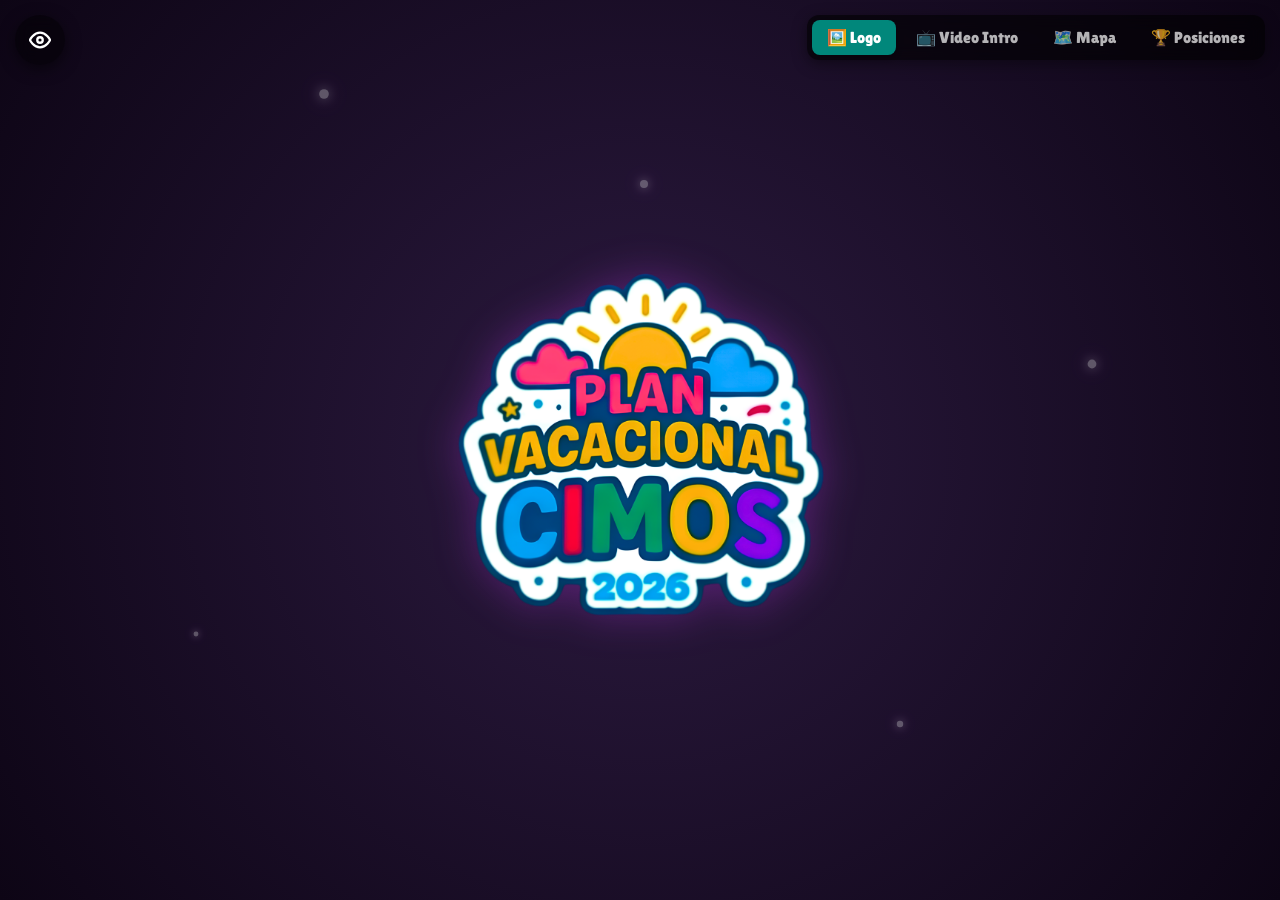
<file: logo.html>
<!DOCTYPE html>
<html lang="es">
<head>
    <meta charset="UTF-8">
    <meta name="viewport" content="width=device-width, initial-scale=1.0">
    <title>Logo - Plan Cimos 2026</title>
    <link rel="icon" href="assets/favicon.png" type="image/png">
    <link href="https://fonts.googleapis.com/css2?family=Lilita+One&display=swap" rel="stylesheet">
    <link rel="stylesheet" href="styles.css">
</head>
<body style="background: black; overflow: hidden;">

    <!-- BOTÓN FLOTANTE: Mostrar/Ocultar pestañas superiores -->
    <button id="btn-toggle-pestanas" class="btn-flotante" onclick="togglePestanas()" title="Mostrar / Ocultar pestañas" style="top: 15px; left: 15px;">
        <svg xmlns="http://www.w3.org/2000/svg" viewBox="0 0 24 24" fill="none" stroke="currentColor" stroke-width="2.5" stroke-linecap="round" stroke-linejoin="round">
            <path d="M1 12s4-8 11-8 11 8 11 8-4 8-11 8-11-8-11-8z"></path>
            <circle cx="12" cy="12" r="3"></circle>
        </svg>
    </button>

    <!-- BARRA SUPERIOR DE CONTROLES (Escenas) -->
    <div class="barra-controles-flotante">
        <div class="grupo-botones">
            <button id="btn-escena-logo" onclick="window.location.href='logo.html'" class="activo">🖼️ Logo</button>
            <button id="btn-escena-video" onclick="window.location.href='video.html'">📺 Video Intro</button>
            <button id="btn-escena-mapa" onclick="window.location.href='mapa.html'">🗺️ Mapa</button>
            <button id="btn-escena-leaderboard" onclick="window.location.href='index.html'">🏆 Posiciones</button>
        </div>
    </div>

    <!-- ESCENARIO PRINCIPAL -->
    <div id="escenario">

        <!-- Telón del Misterio -->
        <div id="telon" class="telon-oculto">
            <div class="telon-logo-pantalla">
                <img src="assets/logo.png" alt="Logo" class="telon-logo-img">
                <!-- Particulas decorativas -->
                <div class="telon-particula" style="--x:15%;--y:20%;--s:1.2;--d:0s"></div>
                <div class="telon-particula" style="--x:80%;--y:70%;--s:0.8;--d:1.5s"></div>
                <div class="telon-particula" style="--x:60%;--y:10%;--s:1;--d:0.8s"></div>
                <div class="telon-particula" style="--x:30%;--y:85%;--s:0.6;--d:2s"></div>
                <div class="telon-particula" style="--x:90%;--y:30%;--s:1.1;--d:0.3s"></div>
            </div>
        </div>

        <div class="telon-logo-pantalla" style="position: absolute; top: 0; left: 0; width: 100%; height: 100%; pointer-events: none;">
            <img src="assets/logo.png" alt="Logo" class="telon-logo-img">
            <!-- Particulas decorativas -->
            <div class="telon-particula" style="--x:25%;--y:10%;--s:1.2;--d:0s"></div>
            <div class="telon-particula" style="--x:70%;--y:80%;--s:0.8;--d:1.5s"></div>
            <div class="telon-particula" style="--x:50%;--y:20%;--s:1;--d:0.8s"></div>
            <div class="telon-particula" style="--x:15%;--y:70%;--s:0.6;--d:2s"></div>
            <div class="telon-particula" style="--x:85%;--y:40%;--s:1.1;--d:0.3s"></div>
        </div>
    </div>

    <script>
        function togglePestanas() {
            const barra = document.querySelector('.barra-controles-flotante');
            if (barra) {
                const oculta = barra.style.display === 'none';
                barra.style.display = oculta ? '' : 'none';
            }
        }
    </script>
</body>
</html>
</file>
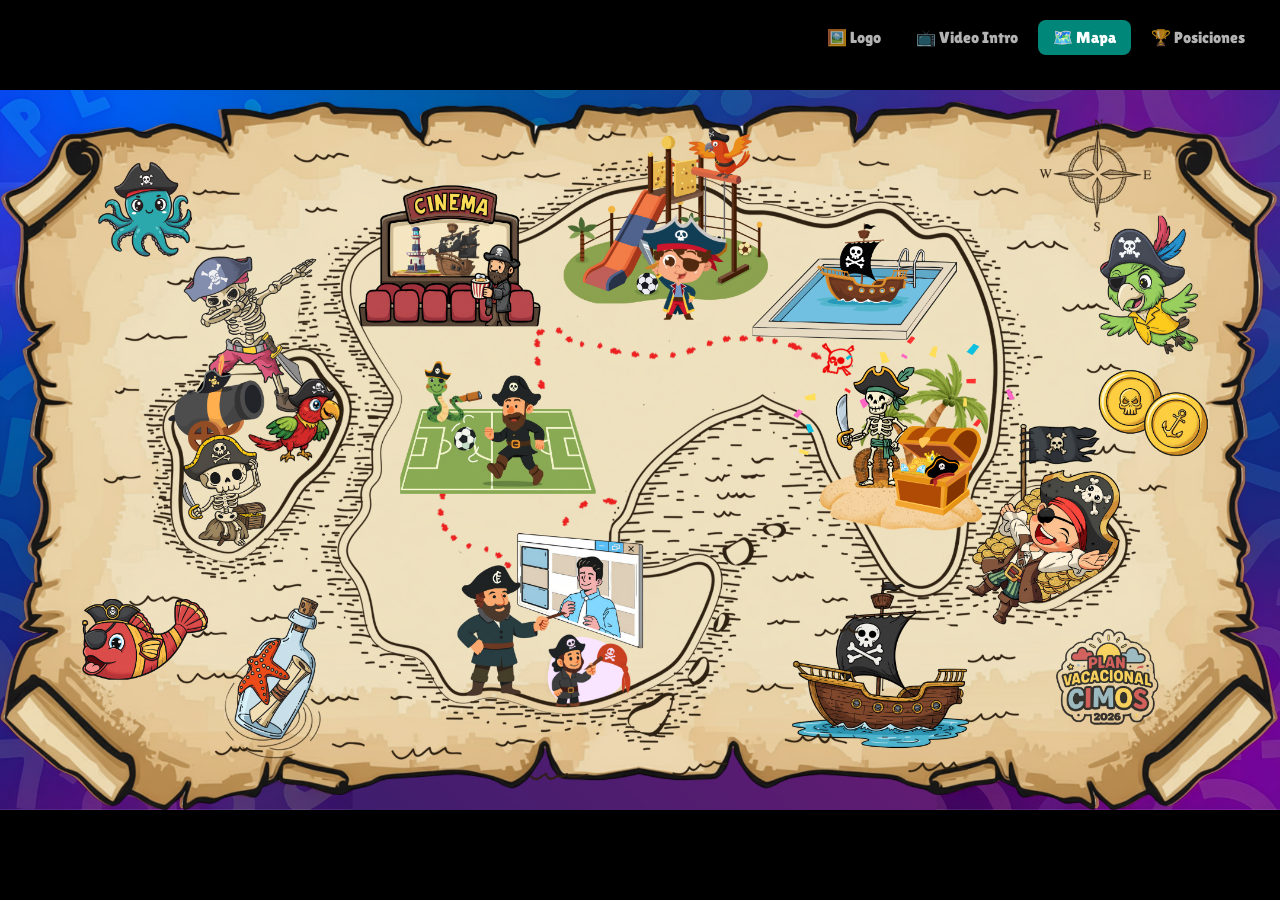
<file: mapa.html>
<!DOCTYPE html>
<html lang="es">
<head>
    <meta charset="UTF-8">
    <meta name="viewport" content="width=device-width, initial-scale=1.0">
    <title>Mapa - Plan Cimos 2026</title>
    <link rel="icon" href="assets/favicon.png" type="image/png">
    <link href="https://fonts.googleapis.com/css2?family=Lilita+One&display=swap" rel="stylesheet">
    <link rel="stylesheet" href="styles.css">
</head>
<body style="background: black; overflow: hidden;">

    <!-- BARRA SUPERIOR DE CONTROLES (Escenas) -->
    <div class="barra-controles-flotante">
        <div class="grupo-botones">
            <button id="btn-escena-logo" onclick="window.location.href='logo.html'">🖼️ Logo</button>
            <button id="btn-escena-video" onclick="window.location.href='video.html'">📺 Video Intro</button>
            <button id="btn-escena-mapa" onclick="window.location.href='mapa.html'" class="activo">🗺️ Mapa</button>
            <button id="btn-escena-leaderboard" onclick="window.location.href='index.html'">🏆 Posiciones</button>
        </div>
    </div>

    <!-- ESCENARIO PRINCIPAL -->
    <div id="escenario">

        <!-- Telón del Misterio -->
        <div id="telon" class="telon-oculto">
            <div class="telon-logo-pantalla">
                <img src="assets/logo.png" alt="Logo" class="telon-logo-img">
                <!-- Particulas decorativas -->
                <div class="telon-particula" style="--x:15%;--y:20%;--s:1.2;--d:0s"></div>
                <div class="telon-particula" style="--x:80%;--y:70%;--s:0.8;--d:1.5s"></div>
                <div class="telon-particula" style="--x:60%;--y:10%;--s:1;--d:0.8s"></div>
                <div class="telon-particula" style="--x:30%;--y:85%;--s:0.6;--d:2s"></div>
                <div class="telon-particula" style="--x:90%;--y:30%;--s:1.1;--d:0.3s"></div>
            </div>
        </div>

        <div id="escena-mapa" class="escena" style="background: black; position: absolute; top: 0; left: 0; width: 100%; height: 100%;">
            <img src="assets/mapa-completo.png" alt="Mapa" style="width: 100%; height: 100%; object-fit: contain;">
        </div>
    </div>

    <script src="functions.js"></script>
</body>
</html>
</file>
<file: styles.css>
/* =============================================
   ESTILOS GENERALES
   ============================================= */
body {
    margin: 0;
    font-family: 'Lilita One', cursive;
    display: flex;
    height: 100vh;
    background-color: #222;
    color: #333;
    overflow: hidden;
    user-select: none; /* Evita que se seleccione como texto al dar clics rápidos */
}

/* =============================================
   BOTONES FLOTANTES (Panel y Animar)
   ============================================= */
.btn-flotante {
    position: fixed;
    left: 15px;
    z-index: 200;
    width: 50px;
    height: 50px;
    border-radius: 50%;
    border: none;
    background: rgba(0, 0, 0, 0.45);
    backdrop-filter: blur(8px);
    color: white;
    cursor: pointer;
    box-shadow: 0 4px 15px rgba(0, 0, 0, 0.5);
    transition: background 0.2s, transform 0.2s;
    display: flex;
    align-items: center;
    justify-content: center;
    padding: 0;
}
.btn-flotante svg { width: 22px; height: 22px; }
.btn-flotante:hover  { background: rgba(0, 0, 0, 0.7); transform: scale(1.1); }
.btn-flotante:active { transform: scale(0.92); }

#btn-toggle-panel      { top: 15px; }
#btn-animar-flotante   { bottom: 75px; left: 15px; background: rgba(90, 30, 140, 0.7); }
#btn-animar-flotante:hover { background: rgba(90, 30, 140, 0.95); }

#btn-animar-lineal     { bottom: 135px; left: 15px; background: rgba(30, 140, 90, 0.7); }
#btn-animar-lineal:hover   { background: rgba(30, 140, 90, 0.95); }

#btn-animar-podio      { bottom: 75px; left: 15px; background: rgba(220, 100, 30, 0.7); }
#btn-animar-podio:hover { background: rgba(220, 100, 30, 0.95); }

/* =============================================
   PANEL DE CONTROL
   ============================================= */
#panel-control {
    position: fixed;
    top: 0;
    left: 0;
    height: 100vh;
    width: 340px;
    background-color: #f4f4f9;
    padding: 20px;
    box-sizing: border-box;
    box-shadow: 4px 0 25px rgba(0, 0, 0, 0.6);
    overflow-y: auto;
    z-index: 100;
    display: flex;
    flex-direction: column;
    gap: 12px;
    transition: transform 0.4s cubic-bezier(0.4, 0, 0.2, 1), opacity 0.4s ease;
}

#panel-control.panel-oculto {
    transform: translateX(-100%);
    opacity: 0;
    pointer-events: none;
}

#panel-control h2 {
    margin: 0 0 4px 0;
    color: #333;
    font-size: 22px;
    padding-left: 58px; /* espacio para el botón ⚙️ */
}

/* Botones de acción del panel */
.btn-agregar,
.btn-reiniciar {
    border: none;
    padding: 10px 14px;
    border-radius: 8px;
    font-family: 'Lilita One', cursive;
    font-size: 15px;
    cursor: pointer;
    transition: transform 0.1s;
    display: flex;
    align-items: center;
    justify-content: center;
    gap: 8px;
    width: 100%;
}
.btn-agregar {
    background-color: #4CAF50;
    color: white;
    box-shadow: 0 4px 0 #2E7D32;
}
.btn-agregar:active { transform: translateY(4px); box-shadow: 0 0 0 #2E7D32; }

.btn-reiniciar {
    background-color: #ff9800;
    color: white;
    box-shadow: 0 4px 0 #e65100;
}
.btn-reiniciar:active { transform: translateY(4px); box-shadow: 0 0 0 #e65100; }

/* ---- Tarjeta de cada equipo ---- */
.control-equipo {
    background: white;
    padding: 12px;
    border-radius: 12px;
    box-shadow: 0 2px 8px rgba(0, 0, 0, 0.1);
    border-left: 5px solid #ccc;
    display: flex;
    flex-direction: column;
    gap: 8px;
}

/* Fila 1: nombre + colores */
.control-fila {
    display: flex;
    align-items: center;
    gap: 8px;
}
.control-equipo input[type="text"] {
    flex: 1;
    padding: 7px 8px;
    border: 2px solid #ddd;
    border-radius: 6px;
    font-family: 'Lilita One', cursive;
    font-size: 15px;
    min-width: 0;
}
.control-equipo input[type="color"] {
    width: 32px;
    height: 32px;
    border: none;
    border-radius: 5px;
    cursor: pointer;
    padding: 0;
    background: none;
    flex-shrink: 0;
}

/* Fila 2: pts + cantidad */
.fila-pts {
    display: flex;
    align-items: center;
    gap: 8px;
}
.pts-display {
    font-family: 'Lilita One', cursive;
    font-size: 18px;
    color: #222;
    flex: 1;
}
.input-cantidad {
    width: 75px;
    padding: 7px 5px;
    border: 2px solid #ddd;
    border-radius: 6px;
    font-family: 'Lilita One', cursive;
    font-size: 15px;
    text-align: center;
    color: #333;
    flex-shrink: 0;
}
.input-cantidad:focus { outline: none; border-color: #4CAF50; }

/* Fila 3: botones a todo el ancho */
.fila-botones {
    display: flex;
    gap: 8px;
}
.btn-puntos {
    flex: 1;
    padding: 10px;
    font-family: 'Lilita One', cursive;
    font-size: 15px;
    cursor: pointer;
    border: none;
    border-radius: 8px;
    background-color: #4CAF50;
    color: white;
    box-shadow: 0 3px 0 #2E7D32;
    transition: transform 0.1s;
}
.btn-puntos:active { transform: translateY(3px); box-shadow: 0 0 0 #2E7D32; }
.btn-restar        { background-color: #ff5252; box-shadow: 0 3px 0 #d32f2f; }
.btn-restar:active { box-shadow: 0 0 0 #d32f2f; }

/* Botón eliminar */
.btn-eliminar {
    background-color: transparent;
    color: #ff5252;
    border: 2px solid #ff5252;
    padding: 4px 8px;
    border-radius: 5px;
    cursor: pointer;
    font-size: 12px;
    font-weight: bold;
    align-self: flex-end;
}

/* =============================================
   PANTALLA DE VISUALIZACIÓN
   ============================================= */
#pantalla-visualizacion {
    flex: 1;
    background-image: url('assets/leaderboard modelo.png');
    background-size: 100% 100%;
    background-position: center;
    background-repeat: no-repeat;
    position: relative;
    display: flex;
    justify-content: center;
    align-items: center;
    padding: 20px;
    overflow: hidden;
}

.tabla-contenedor {
    width: 85%;
    max-width: 880px;
    padding: 28px 36px;
    z-index: 2;
    position: relative;
    background-color: transparent;
    border: none;
    box-shadow: none;
}

/* Encabezados */
.encabezados {
    display: flex;
    margin-bottom: 16px;
    padding: 0 10px;
    font-size: clamp(24px, 3.5vw, 46px);
    font-weight: 900;
    color: #FFD700;
    -webkit-text-stroke: 2px #013C5F;
    text-shadow: 2px 2px 0 #013C5F, -1px -1px 0 #013C5F, 1px -1px 0 #013C5F, -1px 1px 0 #013C5F, 4px 4px 0px rgba(0, 0, 0, 0.4);
    letter-spacing: 2px;
    paint-order: stroke fill;
}
.enc-pos    { width: 15%; text-align: center; }
.enc-equipo { width: 60%; text-align: center; }
.enc-puntos { width: 25%; text-align: center; }

/* Lista de equipos */
#lista-equipos {
    list-style: none;
    padding: 0;
    margin: 0;
    display: flex;
    flex-direction: column;
    gap: clamp(10px, 1.5vw, 16px);
}

/* ---- Fila de equipo ---- */
.fila-equipo {
    display: flex;
    align-items: center;
    border-radius: 18px;
    padding: clamp(12px, 1.8vw, 18px) 15px;
    color: white;
    font-size: clamp(18px, 2.2vw, 30px);
    -webkit-text-stroke: 1.5px #4a1c5c;
    box-shadow: 0 6px 10px rgba(0, 0, 0, 0.3), inset 0 3px 5px rgba(255, 255, 255, 0.4);
    border: 2px solid rgba(255, 255, 255, 0.5);
    text-transform: uppercase;
}
.fila-equipo .pos {
    width: 15%;
    text-align: center;
    font-size: clamp(20px, 2.5vw, 36px);
    text-shadow: 2px 2px 0px rgba(0, 0, 0, 0.5);
}
.fila-equipo .nom {
    width: 60%;
    text-align: center;
    letter-spacing: 1.5px;
    text-shadow: 2px 2px 0px rgba(0, 0, 0, 0.5);
}
.fila-equipo .pts {
    width: 25%;
    text-align: center;
    text-shadow: 2px 2px 0px rgba(0, 0, 0, 0.5);
}

/* =============================================
   ANIMACIONES
   ============================================= */

/* Salida: vuela a la derecha */
.fila-saliendo {
    animation: salirFila 0.35s ease-in forwards !important;
}
@keyframes salirFila {
    0%   { opacity: 1; transform: translateX(0) scale(1); }
    100% { opacity: 0; transform: translateX(130%) scale(0.7); }
}

/* Entrada: rebota desde abajo con elástico */
.fila-entrando {
    animation: entrarFilaDramatica var(--dur, 0.55s) cubic-bezier(0.34, 1.56, 0.64, 1) both;
    opacity: 0;
}
@keyframes entrarFilaDramatica {
    0%   { opacity: 0; transform: translateY(70px) scale(0.55); }
    60%  { opacity: 1; transform: translateY(-12px) scale(1.06); }
    100% { opacity: 1; transform: translateY(0) scale(1); }
}

/* Entrada suave al cerrar el panel: slide desde la izquierda */
.fila-actualizando {
    animation: entrarSuave var(--dur-s, 0.3s) ease-out both;
    opacity: 0;
}
@keyframes entrarSuave {
    0%   { opacity: 0; transform: translateX(-25px); }
    100% { opacity: 1; transform: translateX(0); }
}

/* Entrada lineal de izquierda a derecha */
.fila-entrando-lineal {
    animation: entrarLineal var(--dur, 0.5s) ease-out both;
    opacity: 0;
}
@keyframes entrarLineal {
    0%   { opacity: 0; transform: translateX(-100vw); }
    80%  { opacity: 1; transform: translateX(10px); }
    100% { opacity: 1; transform: translateX(0); }
}

/* =============================================
   RESPONSIVE
   ============================================= */

/* Teléfono (< 600px) */
@media (max-width: 600px) {
    #panel-control {
        width: 100vw;
        min-width: 100vw;
        padding: 15px;
    }
    .btn-flotante {
        width: 40px;
        height: 40px;
    }
    .btn-flotante svg {
        width: 18px;
        height: 18px;
    }
    .tabla-contenedor {
        width: 98%;
        padding: 10px 5px;
    }
    .encabezados {
        font-size: 14px;
        -webkit-text-stroke: 1px #013C5F;
        letter-spacing: 1px;
        margin-bottom: 10px;
    }
    .fila-equipo {
        font-size: 13px;
        padding: 6px;
        -webkit-text-stroke: 0.5px #4a1c5c;
        border-width: 1.5px;
        border-radius: 8px;
    }
    .fila-equipo .pos {
        font-size: 16px;
    }
    .fila-equipo .pts {
        font-size: 13px;
    }
    #lista-equipos {
        gap: 6px;
    }
    /* Ajustes para los controles del panel en móvil */
    .pts-display {
        font-size: 16px;
    }
    .input-cantidad {
        width: 60px;
        font-size: 14px;
    }
    .btn-puntos {
        padding: 8px;
        font-size: 13px;
    }
    /* Barra superior: se adapta al ancho en móvil */
    .barra-controles-flotante {
        top: 8px;
        right: 8px;
        left: 60px; /* evitar solapar el botón flotante */
    }
    .grupo-botones {
        flex-wrap: wrap;
        justify-content: center;
        padding: 4px;
        gap: 3px;
    }
    .grupo-botones button {
        font-size: 12px;
        padding: 5px 8px;
    }
}

/* Tablet (600px - 1024px) */
@media (min-width: 600px) and (max-width: 1024px) {
    #panel-control { width: 300px; }
    .tabla-contenedor { padding: 20px 20px; }
    .grupo-botones button {
        font-size: 14px;
        padding: 7px 12px;
    }
}

/* TV HD (1600px - 1920px) */
@media (min-width: 1600px) and (max-width: 1919px) {
    #panel-control { width: 400px; }
    .fila-equipo { font-size: 34px; padding: 18px 20px; border-radius: 24px; }
    .fila-equipo .pos { font-size: 42px; }
    .encabezados { font-size: 54px; -webkit-text-stroke: 4px #013C5F; }
    #lista-equipos { gap: 18px; }
    .tabla-contenedor { padding: 36px 50px; max-width: 950px; }
    /* Barra de pestañas */
    .barra-controles-flotante { top: 20px; right: 20px; }
    .grupo-botones button { font-size: 20px; padding: 10px 20px; }
    .grupo-botones { padding: 7px; gap: 7px; border-radius: 16px; }
    /* Botones flotantes */
    .btn-flotante { width: 62px; height: 62px; }
    .btn-flotante svg { width: 28px; height: 28px; }
    /* Logo del telón */
    .telon-logo-img { max-width: 520px; }
}

/* TV 4K / muy grande (>= 1920px) */
@media (min-width: 1920px) {
    #panel-control { width: 460px; font-size: 18px; }
    .fila-equipo { font-size: 42px; padding: 22px 26px; border-radius: 30px; }
    .fila-equipo .pos { font-size: 52px; }
    .fila-equipo .nom, .fila-equipo .pts { font-size: 42px; }
    .encabezados { font-size: 64px; -webkit-text-stroke: 5px #013C5F; letter-spacing: 3px; }
    #lista-equipos { gap: 24px; }
    .tabla-contenedor { padding: 50px 70px; max-width: 1050px; }
    /* Barra de pestañas */
    .barra-controles-flotante { top: 25px; right: 25px; }
    .grupo-botones button { font-size: 24px; padding: 14px 28px; }
    .grupo-botones { padding: 9px; gap: 9px; border-radius: 20px; }
    /* Botones flotantes */
    .btn-flotante { width: 76px; height: 76px; left: 22px; }
    .btn-flotante svg { width: 34px; height: 34px; }
    #btn-toggle-panel { top: 22px; }
    #btn-flotante-telon { top: 116px; }
    #btn-animar-lineal { bottom: 160px; }
    #btn-animar-flotante { bottom: 96px; }
    #btn-animar-podio { bottom: 96px; }
    /* Logo del telón */
    .telon-logo-img { max-width: 700px; width: 36vw; }
    /* Panel de control */
    #panel-control h2 { font-size: 28px; }
    .btn-agregar, .btn-reiniciar { font-size: 20px; padding: 14px 18px; }
    .btn-puntos { font-size: 20px; padding: 14px; }
    .pts-display { font-size: 24px; }
    .control-equipo input[type="text"] { font-size: 20px; padding: 10px; }
    .input-cantidad { font-size: 20px; width: 90px; }
}

/* =============================================
   VISTAS (Dropdown y Podio)
   ============================================= */
.dropdown-vistas {
    position: fixed;
    left: 15px;
    bottom: 15px; /* Abajo del todo */
    z-index: 200;
}

.dropdown-vistas .btn-flotante {
    position: static;
    background: rgba(0, 150, 136, 0.7);
}

.dropdown-vistas .btn-flotante:hover {
    background: rgba(0, 150, 136, 0.95);
}

#menu-vistas {
    position: absolute;
    bottom: 0;
    left: 60px; /* Abre a la derecha del botón */
    background: rgba(0, 0, 0, 0.85);
    backdrop-filter: blur(8px);
    border-radius: 12px;
    display: flex;
    flex-direction: column;
    overflow: hidden;
    transition: opacity 0.2s, transform 0.2s;
    transform-origin: bottom left;
    box-shadow: 0 4px 15px rgba(0,0,0,0.5);
}

.menu-vistas-oculto {
    opacity: 0;
    transform: scale(0.8);
    pointer-events: none;
}

#menu-vistas button {
    background: transparent;
    border: none;
    color: white;
    padding: 12px 24px;
    font-family: 'Lilita One', cursive;
    font-size: 18px;
    cursor: pointer;
    text-align: left;
    white-space: nowrap;
    transition: background 0.2s;
}

#menu-vistas button:hover {
    background: rgba(255, 255, 255, 0.2);
}

/* =============================================
   BARRA SUPERIOR FLOTANTE (Escenas)
   ============================================= */
.barra-controles-flotante {
    position: fixed;
    top: 15px;
    right: 15px;
    z-index: 200;
    display: flex;
    gap: 15px;
}

.grupo-botones {
    background: rgba(0, 0, 0, 0.6);
    backdrop-filter: blur(8px);
    border-radius: 12px;
    padding: 5px;
    display: flex;
    gap: 5px;
    box-shadow: 0 4px 15px rgba(0,0,0,0.4);
}

.grupo-botones button {
    background: transparent;
    border: none;
    color: rgba(255, 255, 255, 0.7);
    padding: 8px 15px;
    font-family: 'Lilita One', cursive;
    font-size: 16px;
    cursor: pointer;
    border-radius: 8px;
    transition: all 0.2s;
}

.grupo-botones button:hover {
    background: rgba(255, 255, 255, 0.1);
    color: white;
}

.grupo-botones button.activo {
    background: rgba(0, 150, 136, 0.9);
    color: white;
    box-shadow: 0 2px 8px rgba(0,0,0,0.3);
}

/* Podio Contenedor */
.podio-contenedor {
    display: flex;
    justify-content: center;
    align-items: flex-end;
    gap: 20px;
    width: 90%;
    max-width: 960px;
    height: 75%;
    z-index: 2;
    position: relative;
    padding-bottom: 20px;
    /* Sin overflow hidden para que las etiquetas externas se vean */
}

/* Wrapper que agrupa etiqueta + barra */
.podio-wrapper {
    display: flex;
    flex-direction: column;
    align-items: center;
    justify-content: flex-end;
}
.wrapper-2 { width: 28%; height: 75%; }
.wrapper-1 { width: 32%; height: 100%; z-index: 5; }
.wrapper-3 { width: 26%; height: 60%; }

/* Etiqueta FUERA de la barra (arriba del wrapper) */
.podio-wrapper > .p-etiqueta {
    font-family: 'Lilita One', cursive;
    font-size: clamp(14px, 1.8vw, 26px);
    color: rgb(255, 0, 166);
    text-shadow: 2px 2px 0px rgba(0,0,0,0.9);
    text-transform: uppercase;
    letter-spacing: 2px;
    margin-bottom: 18px;
    white-space: nowrap;
}

.podio-lugar {
    display: flex;
    flex-direction: column;
    align-items: center;
    justify-content: flex-end;
    width: 100%;
    height: 100%;
    border-radius: 20px 20px 0 0;
    color: white;
    font-family: 'Lilita One', cursive;
    text-transform: uppercase;
    box-shadow: 0 -10px 20px rgba(0,0,0,0.4), inset 0 5px 10px rgba(255,255,255,0.3);
    position: relative;
    padding-bottom: 20px;
    border: 3px solid rgba(255, 255, 255, 0.6);
    border-bottom: none;
    overflow: visible;
}

.podio-lugar .p-decoracion {
    font-size: clamp(36px, 4vw, 60px);
    margin-top: 15px;
    margin-bottom: auto; /* Empuja el resto hacia abajo */
    z-index: 10;
    text-shadow: 0px 5px 10px rgba(0,0,0,0.5);
}

.podio-lugar .p-pos {
    font-size: clamp(50px, 6vw, 80px);
    -webkit-text-stroke: 3px rgba(0,0,0,0.6);
    margin-bottom: 10px;
    text-shadow: 4px 4px 0px rgba(0, 0, 0, 0.5);
}

.podio-animando {
    animation: deslizarPodio var(--dur, 1s) cubic-bezier(0.34, 1.56, 0.64, 1) both;
}

@keyframes deslizarPodio {
    0% { transform: translateY(100%); }
    100% { transform: translateY(0); }
}

.podio-lugar .p-nom {
    font-size: clamp(14px, 1.6vw, 24px);
    text-align: center;
    -webkit-text-stroke: 1.5px rgba(0,0,0,0.5);
    text-shadow: 2px 2px 0px rgba(0, 0, 0, 0.5);
    margin-bottom: 8px;
    word-break: break-word;
    padding: 0 10px;
    line-height: 1.1;
}

.podio-lugar .p-pts {
    font-size: clamp(14px, 1.8vw, 26px);
    text-shadow: 2px 2px 0px rgba(0, 0, 0, 0.5);
    background: rgba(0,0,0,0.4);
    padding: 5px 15px;
    border-radius: 20px;
    margin-bottom: 5px;
}

/* Colores específicos de medalla */
.podio-1 .p-pos { color: #FFD700; }
.podio-2 .p-pos { color: #C0C0C0; }
.podio-3 .p-pos { color: #cd7f32; }

/* =============================================
   POPUP DETALLE DE EQUIPO (click en lista)
   ============================================= */
#popup-equipo {
    position: fixed;
    top: 0; left: 0; right: 0; bottom: 0;
    z-index: 500;
    display: flex;
    align-items: center;
    justify-content: center;
    background: rgba(0,0,0,0.5);
    animation: fadeInBg 0.3s ease both;
    cursor: pointer;
}
@keyframes fadeInBg {
    from { opacity: 0; }
    to   { opacity: 1; }
}

.popup-inner {
    display: flex;
    align-items: center;
    gap: 30px;
    padding: 20px 50px;
    border-radius: 20px;
    box-shadow: 0 10px 40px rgba(0,0,0,0.7), inset 0 3px 8px rgba(255,255,255,0.3);
    border: 4px solid rgba(255,255,255,0.5);
    max-width: 85vw;
    animation: popupEntrar 0.5s cubic-bezier(0.34, 1.56, 0.64, 1) both;
    position: relative;
    overflow: hidden;
}
.popup-inner::after {
    content: '';
    position: absolute;
    inset: 0;
    background: linear-gradient(180deg, rgba(255,255,255,0.15) 0%, transparent 60%);
    pointer-events: none;
}
@keyframes popupEntrar {
    0%   { opacity: 0; transform: scale(0.5) translateY(40px); }
    100% { opacity: 1; transform: scale(1) translateY(0); }
}

.popup-pos {
    font-family: 'Lilita One', cursive;
    font-size: clamp(70px, 12vw, 130px);
    color: white;
    -webkit-text-stroke: 4px rgba(0,0,0,0.6);
    text-shadow: 5px 5px 0px rgba(0,0,0,0.5);
    line-height: 1;
    min-width: 80px;
    text-align: center;
}

.popup-nombre {
    font-family: 'Lilita One', cursive;
    font-size: clamp(30px, 5vw, 65px);
    color: white;
    text-transform: uppercase;
    -webkit-text-stroke: 2px rgba(0,0,0,0.5);
    text-shadow: 3px 3px 0px rgba(0,0,0,0.5);
    flex: 1;
    text-align: center;
}

.popup-pts {
    font-family: 'Lilita One', cursive;
    font-size: clamp(30px, 5vw, 65px);
    color: white;
    -webkit-text-stroke: 2px rgba(0,0,0,0.5);
    text-shadow: 3px 3px 0px rgba(0,0,0,0.5);
    white-space: nowrap;
}

@media (max-width: 600px) {
    .podio-contenedor { gap: 10px; }
    .podio-lugar .p-pos { font-size: 40px; margin-bottom: 5px;}
    .podio-lugar { border-radius: 10px 10px 0 0; padding-bottom: 10px; border-width: 2px;}
    #menu-vistas button { font-size: 16px; padding: 10px 15px; }
    .popup-inner { padding: 15px 25px; gap: 15px; }
}

/* =============================================
   ESCENARIO Y TELÓN DEL MISTERIO
   ============================================= */

#escenario {
    flex: 1;
    position: relative;
    width: 100%;
    height: 100vh;
    overflow: hidden;
    background: #000;
}

/* Telón */
#telon {
    position: absolute;
    top: 0;
    left: 0;
    width: 100%;
    height: 100%;
    z-index: 50;
    display: flex;
    justify-content: center;
    align-items: center;
    transition: opacity 1s ease, visibility 1s ease;
    opacity: 1;
    visibility: visible;
}

#telon.telon-oculto {
    opacity: 0;
    visibility: hidden;
    pointer-events: none;
}

/* Ocultar todos los botones e interfaz cuando el telón está activo (excepto el botón de telón) */
body.telon-activo .barra-controles-flotante,
body.telon-activo #btn-toggle-panel,
body.telon-activo #dropdown-vistas-container,
body.telon-activo #controles-animacion-lista,
body.telon-activo #controles-animacion-podio,
body.telon-activo #panel-control {
    display: none !important;
}

/* Ocultar otros botones cuando el panel de control está abierto */
body.panel-abierto #dropdown-vistas-container,
body.panel-abierto #controles-animacion-lista,
body.panel-abierto #controles-animacion-podio,
body.panel-abierto #btn-flotante-telon {
    display: none !important;
}

/* Pantalla de Logo Animado (usado en telón y escena-logo) */
.telon-logo-pantalla {
    width: 100%;
    height: 100%;
    background: radial-gradient(circle at center, #2c1a40 0%, #0d0515 100%);
    display: flex;
    flex-direction: column;
    justify-content: center;
    align-items: center;
    position: relative;
    overflow: hidden;
}

.telon-logo-img {
    max-width: 400px;
    width: 40vw;
    z-index: 2;
    animation: flotarLogo 4s ease-in-out infinite;
    filter: drop-shadow(0 0 20px rgba(160, 50, 200, 0.4));
}

@keyframes flotarLogo {
    0% { transform: translateY(0px) scale(1); }
    50% { transform: translateY(-20px) scale(1.05); }
    100% { transform: translateY(0px) scale(1); }
}

.telon-nombre {
    color: white;
    font-family: 'Lilita One', cursive;
    font-size: clamp(30px, 4vw, 50px);
    margin-top: 30px;
    z-index: 2;
    text-transform: uppercase;
    letter-spacing: 2px;
    text-shadow: 3px 3px 0px rgba(0,0,0,0.8), 0 0 20px rgba(255,255,255,0.4);
    animation: pulsarTexto 3s infinite alternate;
}

@keyframes pulsarTexto {
    from { opacity: 0.8; transform: scale(0.98); text-shadow: 3px 3px 0px rgba(0,0,0,0.8), 0 0 10px rgba(255,255,255,0.2); }
    to { opacity: 1; transform: scale(1.02); text-shadow: 3px 3px 0px rgba(0,0,0,0.8), 0 0 30px rgba(255,255,255,0.8); }
}

/* Partículas animadas de fondo */
.telon-particula {
    position: absolute;
    width: 8px;
    height: 8px;
    background: #fff;
    border-radius: 50%;
    left: var(--x);
    top: var(--y);
    transform: scale(var(--s));
    opacity: 0.3;
    animation: flotarParticula 5s ease-in-out infinite alternate;
    animation-delay: var(--d);
    box-shadow: 0 0 10px #fff, 0 0 20px #a233d2;
}

@keyframes flotarParticula {
    0% { transform: scale(var(--s)) translateY(0) translateX(0); opacity: 0.2; }
    100% { transform: scale(calc(var(--s) * 1.5)) translateY(-50px) translateX(20px); opacity: 0.6; }
}

/* Escenas */
.escena {
    position: absolute;
    top: 0;
    left: 0;
    width: 100%;
    height: 100%;
    z-index: 10;
    transition: opacity 0.5s ease, visibility 0.5s ease;
    opacity: 1;
    visibility: visible;
}

.escena.oculta {
    opacity: 0;
    visibility: hidden;
    pointer-events: none;
    z-index: 5;
}

/* El leaderboard ya tiene su background en #pantalla-visualizacion */
#pantalla-visualizacion {
    width: 100%;
    height: 100%;
}

/* Controles de Escenario en el Panel */
.panel-seccion {
    background: #e9ecef;
    padding: 12px;
    border-radius: 10px;
    margin-bottom: 10px;
    display: flex;
    flex-direction: column;
    gap: 8px;
}

.btn-telon {
    background-color: #34495e;
    color: white;
    border: none;
    padding: 10px;
    border-radius: 8px;
    font-family: 'Lilita One', cursive;
    cursor: pointer;
    box-shadow: 0 4px 0 #2c3e50;
    transition: transform 0.1s;
}
.btn-telon:active { transform: translateY(4px); box-shadow: 0 0 0 #2c3e50; }

.botones-escena {
    display: flex;
    flex-direction: column;
    gap: 5px;
}

.botones-escena button {
    background: white;
    border: 2px solid #ccc;
    padding: 8px;
    border-radius: 6px;
    font-family: 'Lilita One', cursive;
    font-size: 14px;
    cursor: pointer;
    text-align: left;
    transition: all 0.2s;
}

.botones-escena button:hover {
    background: #f8f9fa;
    border-color: #aaa;
}

.botones-escena button.activo {
    background: #e3f2fd;
    border-color: #2196f3;
    color: #0d47a1;
}

/* =============================================
   FOOTER
   ============================================= */
footer {
    position: fixed;
    bottom: 10px;
    left: 0;
    width: 100%;
    text-align: center;
    z-index: 300;
    pointer-events: none; /* Para que no bloquee clics */
}

footer p {
    margin: 0;
    color: rgba(255, 0, 166, 0.534);
    font-family: 'Lilita One', cursive;
    font-size: 14px;
    letter-spacing: 1px;
}

/* =============================================
   MODAL REGLAS DE PUNTOS
   ============================================= */
.btn-flotante-info {
    top: 75px;
    right: 15px;
    left: auto;
    background: rgba(0, 150, 136, 0.7);
}
.btn-flotante-info:hover {
    background: rgba(0, 150, 136, 0.95);
}

#modal-puntos {
    position: fixed;
    top: 0; left: 0; right: 0; bottom: 0;
    z-index: 1000;
    display: none;
    align-items: center;
    justify-content: center;
    background: rgba(0,0,0,0.6);
    backdrop-filter: blur(5px);
    transition: opacity 0.3s ease;
    opacity: 1;
}

#modal-puntos.modal-oculto {
    opacity: 0;
    pointer-events: none;
}

.modal-contenido {
    background: linear-gradient(135deg, rgba(10,20,50,0.95), rgba(0,30,80,0.95));
    border: 3px solid rgba(255, 255, 255, 0.4);
    padding: 30px 40px;
    border-radius: 20px;
    box-shadow: 0 10px 40px rgba(0,0,0,0.8), inset 0 0 20px rgba(255,255,255,0.1);
    position: relative;
    max-width: 500px;
    width: 90%;
    color: white;
    transform: scale(1);
    transition: transform 0.3s cubic-bezier(0.34, 1.56, 0.64, 1);
}

#modal-puntos.modal-oculto .modal-contenido {
    transform: scale(0.8) translateY(20px);
}

.cerrar-modal {
    position: absolute;
    top: 15px;
    right: 20px;
    font-size: 30px;
    font-weight: bold;
    color: rgba(255,255,255,0.6);
    cursor: pointer;
    transition: color 0.2s;
    line-height: 1;
}

.cerrar-modal:hover {
    color: white;
}

.modal-contenido h2 {
    font-family: 'Lilita One', cursive;
    color: #FFD700;
    font-size: 32px;
    margin-top: 0;
    margin-bottom: 20px;
    text-align: center;
    -webkit-text-stroke: 2px #013C5F;
    text-shadow: 2px 2px 0 #013C5F, -1px -1px 0 #013C5F, 1px -1px 0 #013C5F, -1px 1px 0 #013C5F, 4px 4px 0px rgba(0, 0, 0, 0.4);
    letter-spacing: 2px;
    paint-order: stroke fill;
    font-weight: 900;
}

.modal-contenido ul {
    list-style: none;
    padding: 0;
    margin: 0;
    font-family: 'Lilita One', cursive;
    font-size: 20px;
    letter-spacing: 0.5px;
}

.modal-contenido li {
    margin-bottom: 12px;
    display: flex;
    justify-content: space-between;
    border-bottom: 1px dashed rgba(255,255,255,0.2);
    padding-bottom: 8px;
    align-items: center;
}

.modal-contenido li:last-child {
    border-bottom: none;
    margin-bottom: 0;
}

.modal-contenido b {
    color: #FFD700;
    font-size: 24px;
    -webkit-text-stroke: none;
    text-shadow: none;
}

@media (max-width: 600px) {
    .modal-contenido { padding: 20px; }
    .modal-contenido h2 { font-size: 24px; }
    .modal-contenido ul { font-size: 16px; }
    .modal-contenido b { font-size: 20px; }
    .btn-flotante-info { top: 60px; right: 8px; }
}

@media (min-width: 1600px) {
    .modal-contenido { max-width: 700px; padding: 40px 60px; border-radius: 30px; }
    .modal-contenido h2 { font-size: 54px; margin-bottom: 30px; -webkit-text-stroke: 4px #013C5F; }
    .modal-contenido ul { font-size: 30px; }
    .modal-contenido b { font-size: 36px; -webkit-text-stroke: none; }
    .cerrar-modal { font-size: 40px; top: 20px; right: 30px; }
    .btn-flotante-info { top: 95px; right: 20px; }
}

@media (min-width: 1920px) {
    .modal-contenido { max-width: 900px; padding: 50px 80px; }
    .modal-contenido h2 { font-size: 64px; margin-bottom: 40px; -webkit-text-stroke: 5px #013C5F; }
    .modal-contenido ul { font-size: 38px; }
    .modal-contenido b { font-size: 46px; -webkit-text-stroke: none; }
    .cerrar-modal { font-size: 50px; }
    .btn-flotante-info { top: 110px; right: 25px; }
}
</file>
